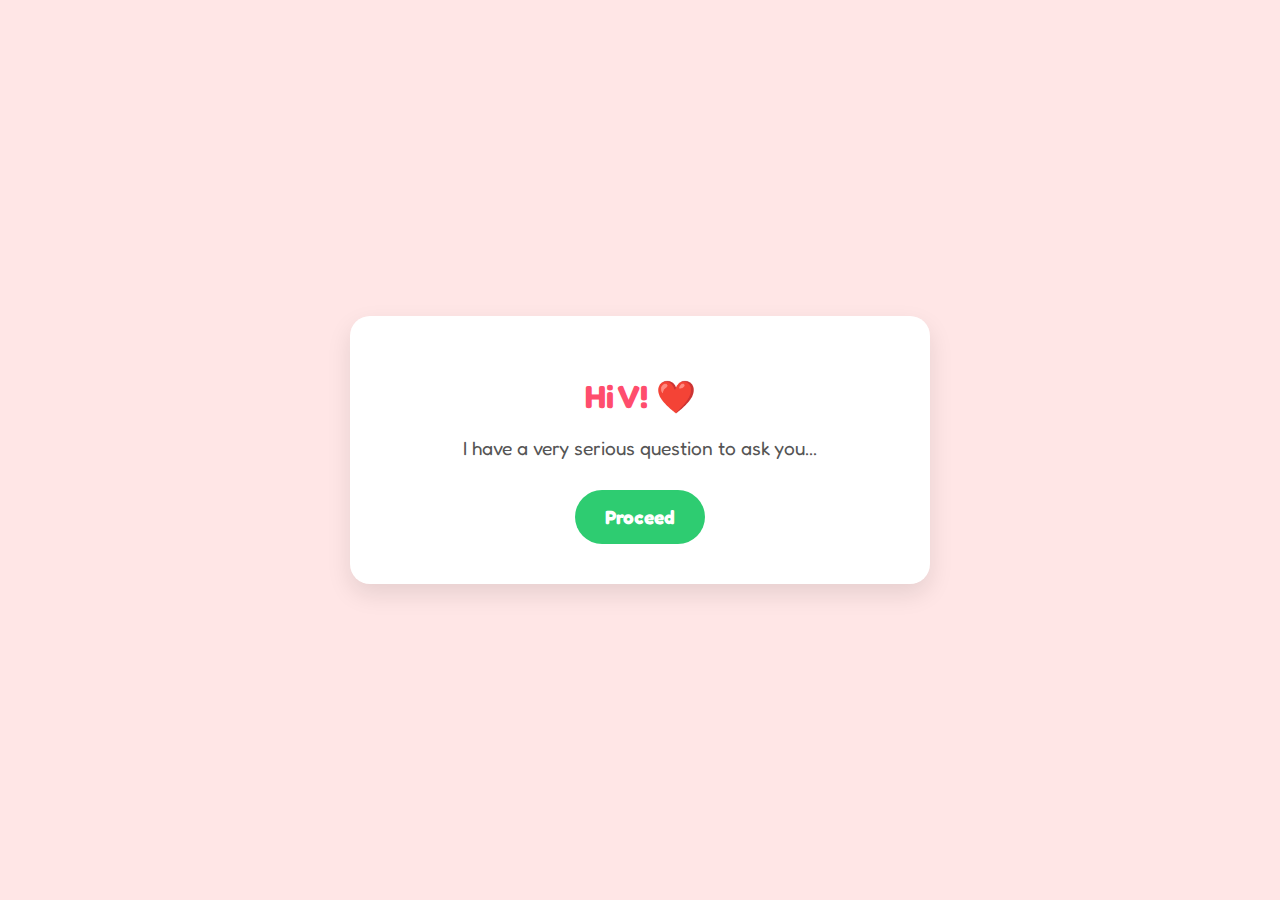
<file: index.html>
<!DOCTYPE html>
<html lang="en">
  <head>
    <meta charset="UTF-8" />
    <meta name="viewport" content="width=device-width, initial-scale=1.0" />
    <title>For You</title>
    <link rel="stylesheet" href="style.css" />
  </head>
  <body>
    <div class="container">
      <h1>Hi V! ❤️</h1>
      <p>I have a very serious question to ask you...</p>
      <a href="question.html" class="btn">Proceed</a>
    </div>
  </body>
</html>
</file>
<file: style.css>
/* Google Fonts */
@import url("https://fonts.googleapis.com/css2?family=Fredoka:wght@400;600&display=swap");

body {
  display: flex;
  justify-content: center;
  align-items: center;
  height: 100vh;
  background-color: #ffe6e6; /* Light pink background */
  font-family: "Fredoka", sans-serif;
  margin: 0;
  text-align: center;
}

.container {
  background-color: white;
  padding: 40px;
  border-radius: 20px;
  box-shadow: 0 10px 25px rgba(0, 0, 0, 0.1);
  max-width: 500px;
  width: 90%;
}

h1 {
  color: #ff4d6d;
  margin-bottom: 20px;
}

p {
  font-size: 1.2rem;
  color: #555;
  margin-bottom: 30px;
}

img {
  max-width: 100%;
  border-radius: 10px;
  margin-bottom: 20px;
  height: 200px;
  object-fit: cover;
}

.buttons {
  display: flex;
  flex-direction: column; /* Stack mainly for mobile */
  align-items: center;
  gap: 20px;
}

/* Base button styles */
button,
.btn {
  padding: 15px 30px;
  font-size: 1.2rem;
  border: none;
  border-radius: 50px;
  cursor: pointer;
  transition: transform 0.2s;
  font-family: "Fredoka", sans-serif;
  text-decoration: none;
  display: inline-block;
}

/* Yes Button - Green */
.yes-btn,
.btn {
  background-color: #2ecc71;
  color: white;
  font-weight: bold;
}

/* No Button - Red */
.no-btn {
  background-color: #ff4d6d;
  color: white;
  font-weight: bold;
}

.yes-btn:hover {
  background-color: #27ae60;
}
</file>
